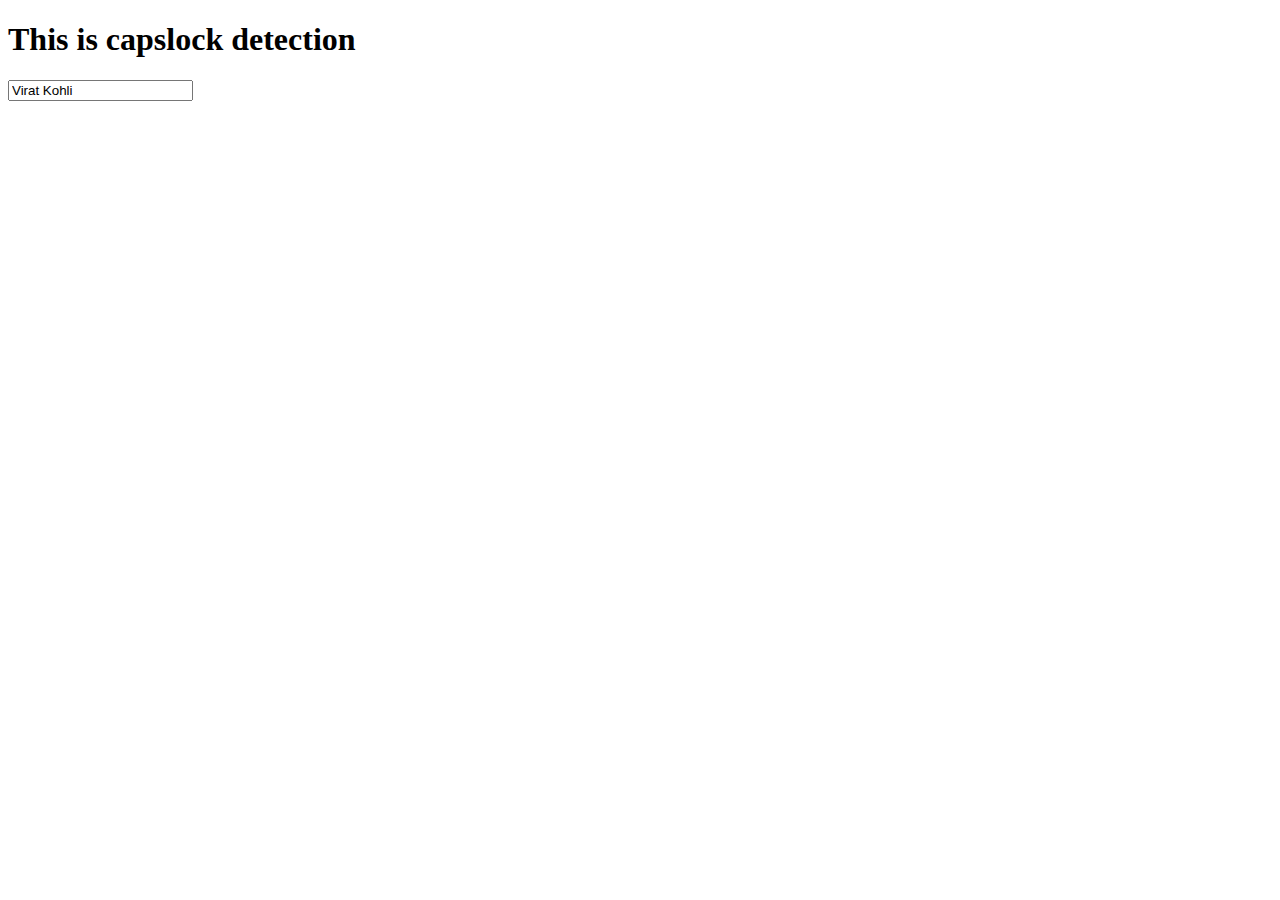
<file: CAPSLOCK detect/index.html>
<!DOCTYPE html>
<html lang="en">
<head>
    <meta charset="UTF-8">
    <meta http-equiv="X-UA-Compatible" content="IE=edge">
    <meta name="viewport" content="width=device-width, initial-scale=1.0">
    <title>Document</title>
</head>
<style>
    #text{display:none;}
</style>
<body>

  <h1>This is capslock detection</h1>  

  <input type="text" id="myInput" value="Virat Kohli">
  <p id="text">WARNING! Caps lock is ON.</p>
    

  <script>
    let input = document.getElementById("myInput");
    let text = document.getElementById("text");

    input.addEventListener("keyup", function(event){
        if(event.getModifierState("CapsLock"))
        {
            text.style.display = "block";
        }
        else
        {
            text.style.display = "none";
        }
    });

  </script>
</body>
</html>
</file>
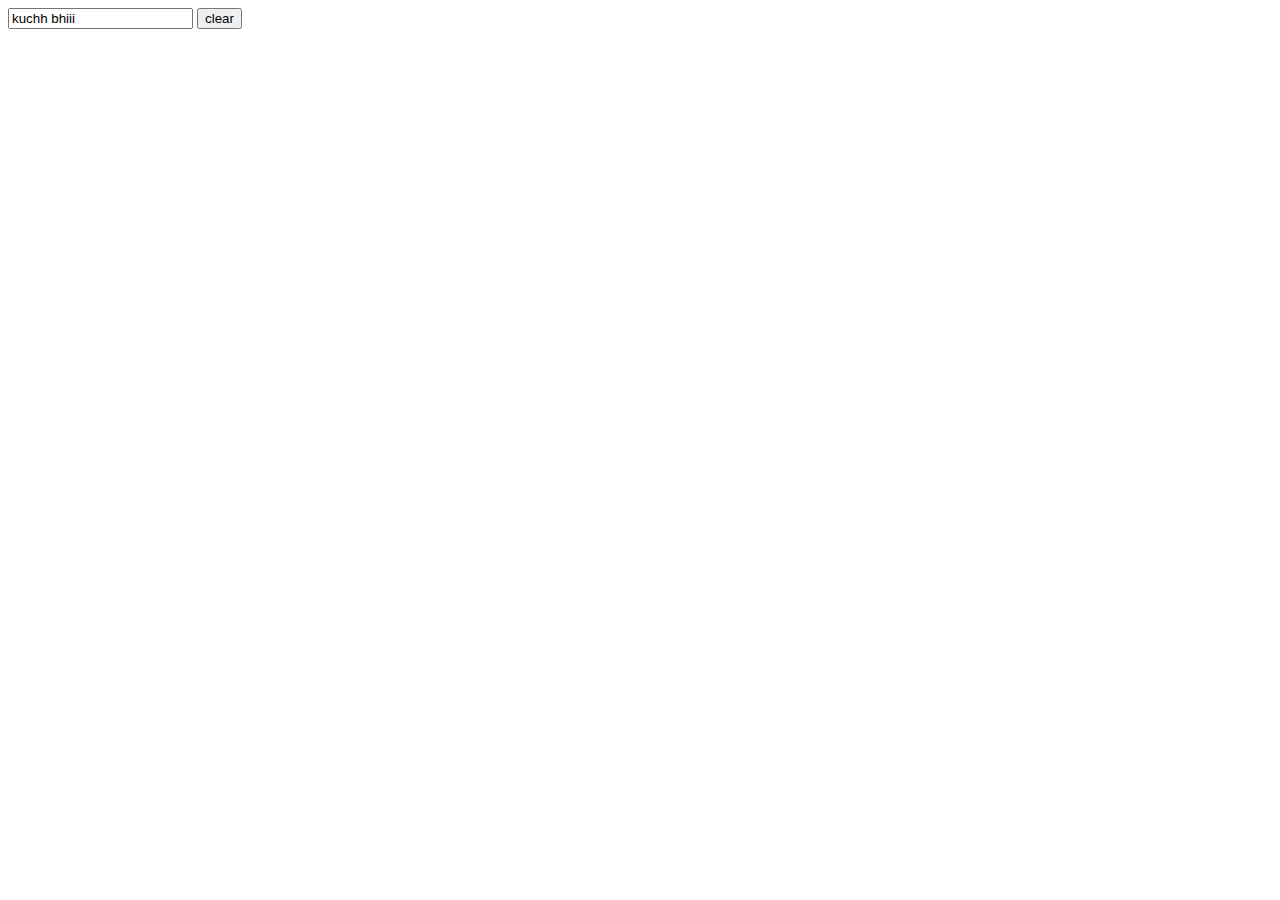
<file: Clear Input field with a button/index.html>
<!DOCTYPE html>
<html lang="en">
<head>
    <meta charset="UTF-8">
    <meta http-equiv="X-UA-Compatible" content="IE=edge">
    <meta name="viewport" content="width=device-width, initial-scale=1.0">
    <title>Document</title>
</head>
<body>

    <input type="text" value="kuchh bhiii" id="myInput">
    
    <button onclick ="document.getElementById('myInput').value = '' ">clear</button>



</body>
</html>
</file>
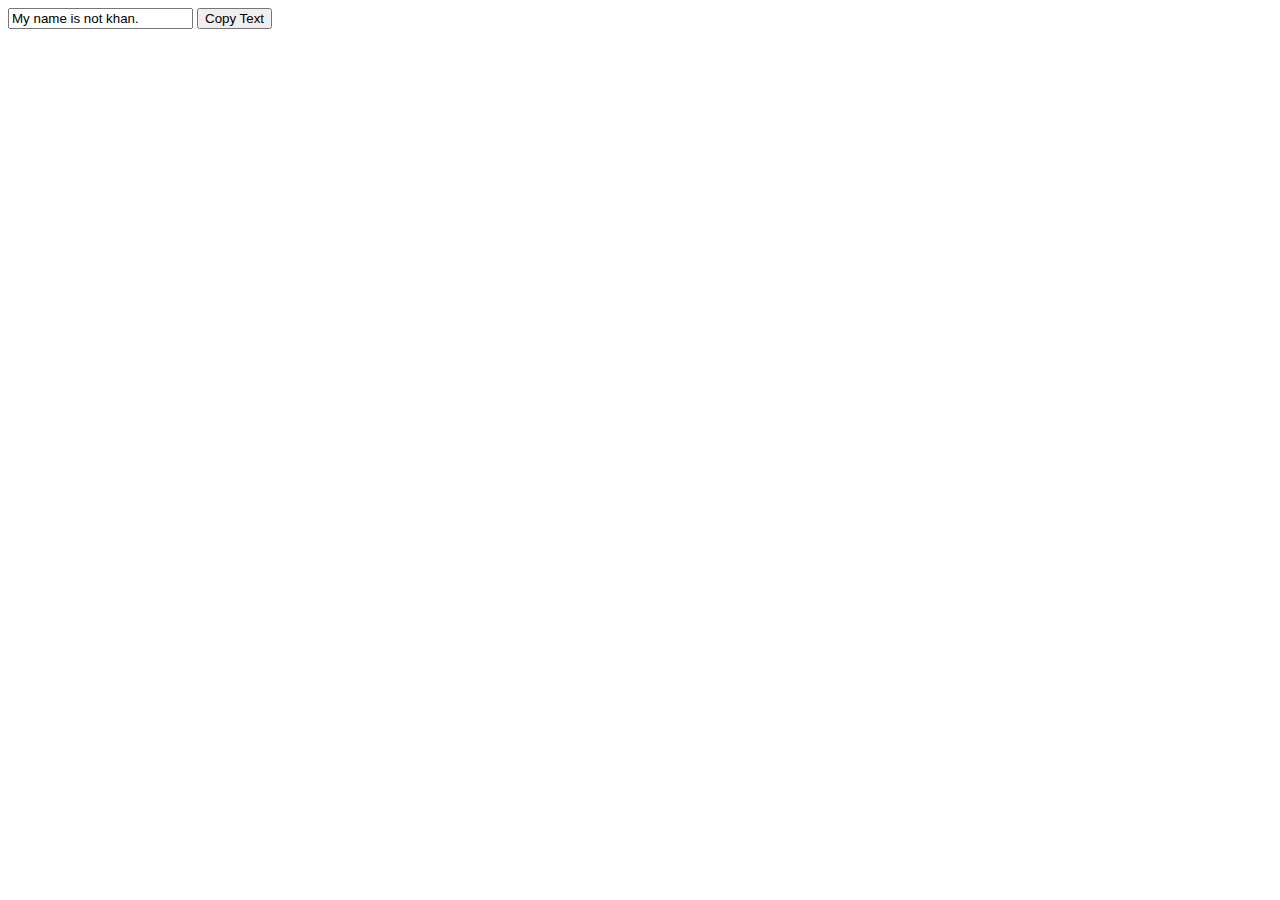
<file: Copy text to clipboard/index.html>
<!DOCTYPE html>
<html lang="en">
<head>
    <meta charset="UTF-8">
    <meta http-equiv="X-UA-Compatible" content="IE=edge">
    <meta name="viewport" content="width=device-width, initial-scale=1.0">
    <title>Document</title>
</head>
<body>

    <input type="text" value="My name is not khan." id="myInput">

    <button onclick="myFunction()">Copy Text</button>
    
    <script>

function myFunction()
{
    let copyText = document.getElementById("myInput");
    copyText.select();
    copyText.setSelectionRange(0, 99999);
    navigator.clipboard.writeText(copyText.value);
    alert("Copied the text: " + copyText.value);
}

    </script>
</body>
</html>
</file>
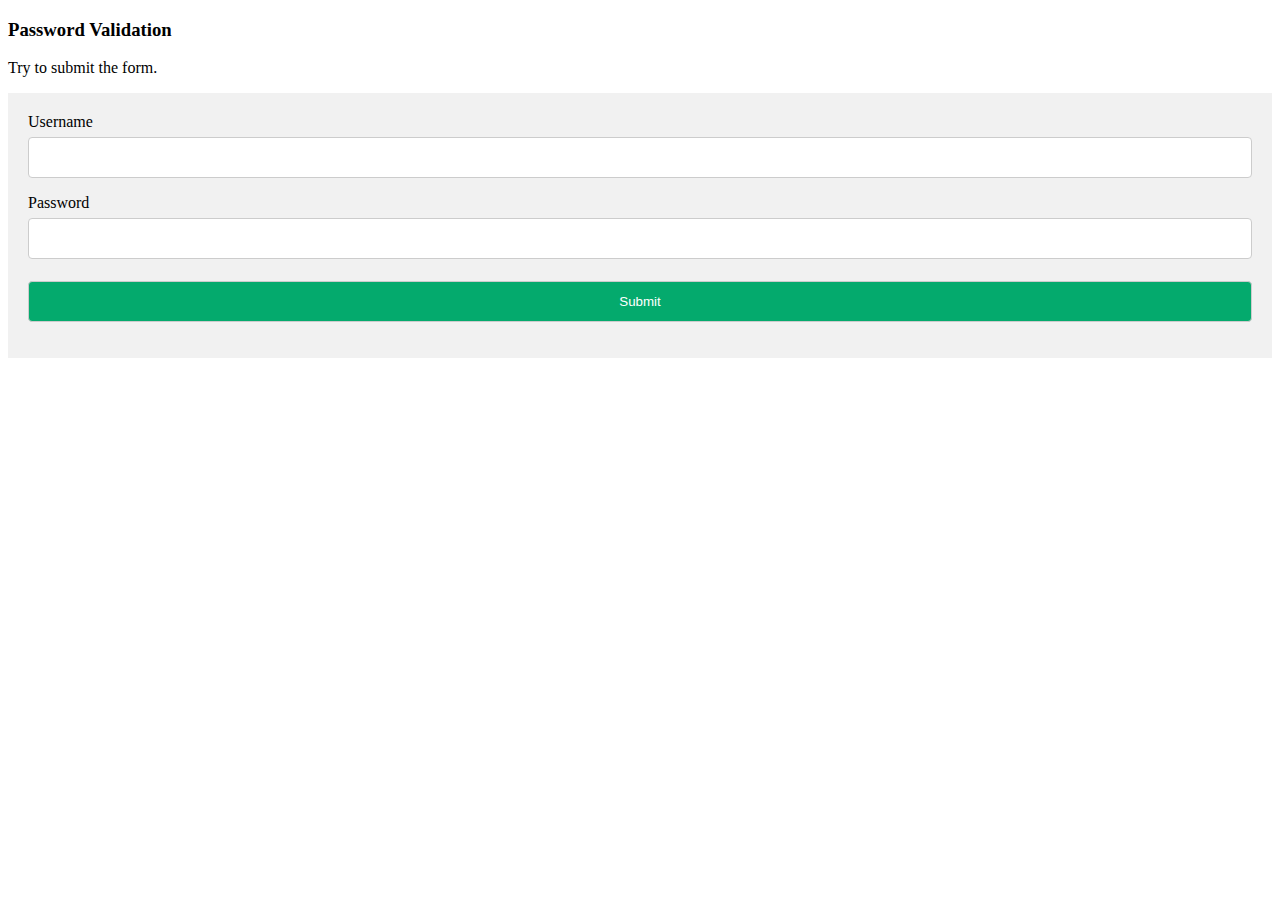
<file: Password Validation/index.html>
<!DOCTYPE html>
<html>
<head>
<meta name="viewport" content="width=device-width, initial-scale=1">
<link rel = "stylesheet" href="style.css">
</head>


<body>

<h3>Password Validation</h3>
<p>Try to submit the form.</p>

<div class="container">
  <form action="/action_page.php">
    <label for="usrname">Username</label>
    <input type="text" id="usrname" name="usrname" required>

    <label for="psw">Password</label>
    <input type="password" id="psw" name="psw" pattern="(?=.*\d)(?=.*[a-z])(?=.*[A-Z]).{8,}" title="Must contain at least one number and one uppercase and lowercase letter, and at least 8 or more characters" required>
    
    <input type="submit" value="Submit">
  </form>
</div>

<div id="message">
  <h3>Password must contain the following:</h3>
  <p id="letter" class="invalid">A <b>lowercase</b> letter</p>
  <p id="capital" class="invalid">A <b>capital (uppercase)</b> letter</p>
  <p id="number" class="invalid">A <b>number</b></p>
  <p id="length" class="invalid">Minimum <b>8 characters</b></p>
</div>

<script>
var myInput = document.getElementById("psw");
var letter = document.getElementById("letter");
var capital = document.getElementById("capital");
var number = document.getElementById("number");
var length = document.getElementById("length");

// When the user clicks on the password field, show the message box


myInput.onfocus = function()
{
    document.getElementById("message").style.display = "block";
}

myInput.onblur = function()
{
    document.getElementById("message").style.display = "none";
}

myInput.onkeyup = function()
{
    var lowerCaseLetters = /[a-z]/g;
if (myInput.value.match(lowerCaseLetters)) {
  letter.classList.remove("invalid");
  letter.classList.add("valid");
} else {
  letter.classList.remove("valid");
  letter.classList.add("invalid");
}

    var upperCaseLetters = /[A-Z]/g;
if (myInput.value.match(upperCaseLetters)) {
  capital.classList.remove("invalid");
  capital.classList.add("valid");
} else {
  capital.classList.remove("valid");
  capital.classList.add("invalid");
}

var numbers = /[0-9]/g;
if (myInput.value.match(numbers)) {
  number.classList.remove("invalid");
  number.classList.add("valid");
} else {
  number.classList.remove("valid");
  number.classList.add("invalid");
}


if(myInput.value.length >= 8) {
    length.classList.remove("invalid");
    length.classList.add("valid");
  } else {
    length.classList.remove("valid");
    length.classList.add("invalid");
  }
}

</script>

</body>
</html>
</file>
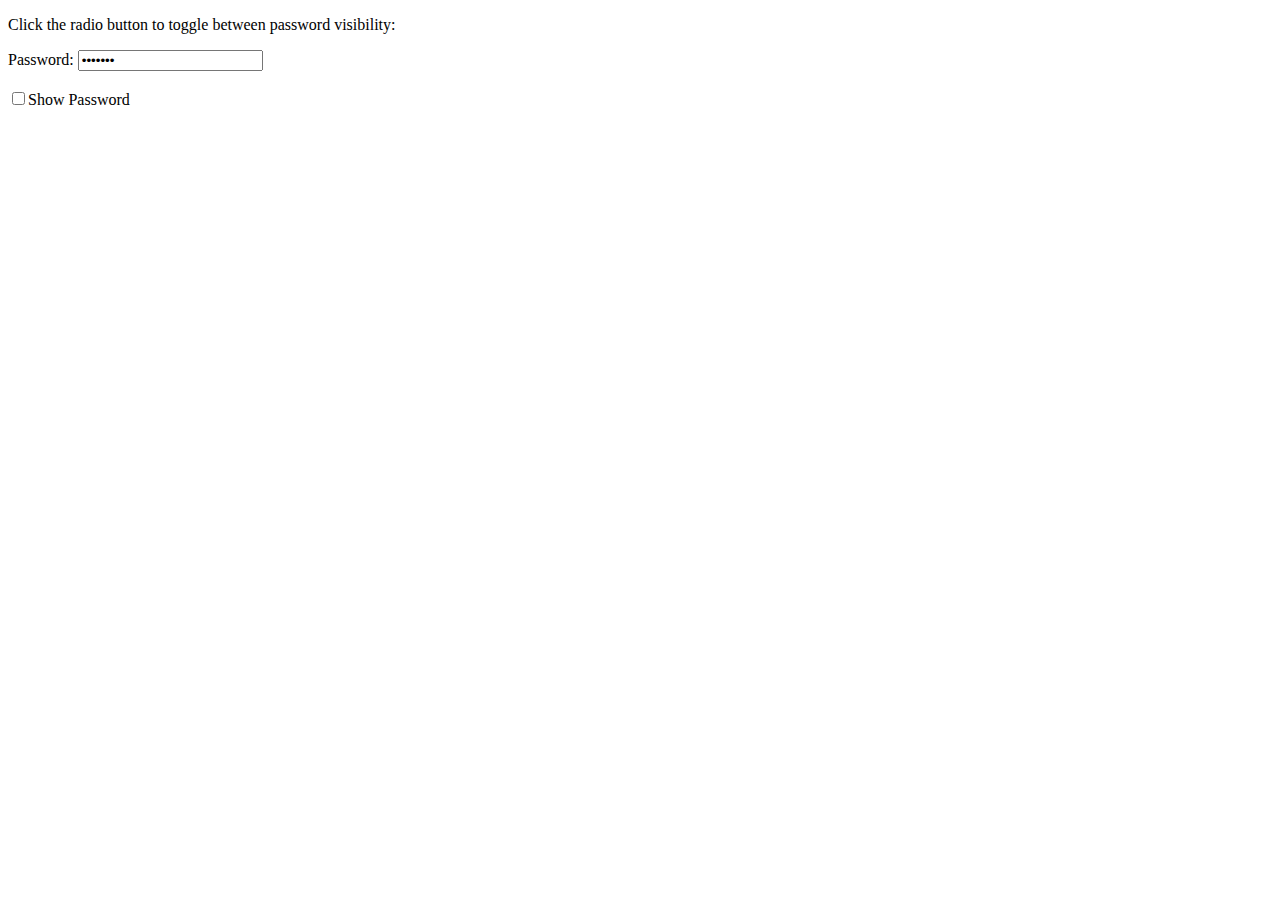
<file: Password visibility toggle/index.html>
<!DOCTYPE html>
<html lang="en">
<head>
    <meta charset="UTF-8">
    <meta http-equiv="X-UA-Compatible" content="IE=edge">
    <meta name="viewport" content="width=device-width, initial-scale=1.0">
    <title>Document</title>
</head>
<body>
    <p>Click the radio button to toggle between password visibility:</p>
    Password: <input type="password" value="FakePSW" id="myInput"><br><br>
    <input type="checkbox" onclick="myFunction()">Show Password

    <script>
        function myFunction()
        {
            let x = document.getElementById("myInput");

            if(x.type === "password")
            {
                x.type = "text";
            }

            else{
                x.type = "password";
            }
        }
    </script>
</body>
</html>
</file>
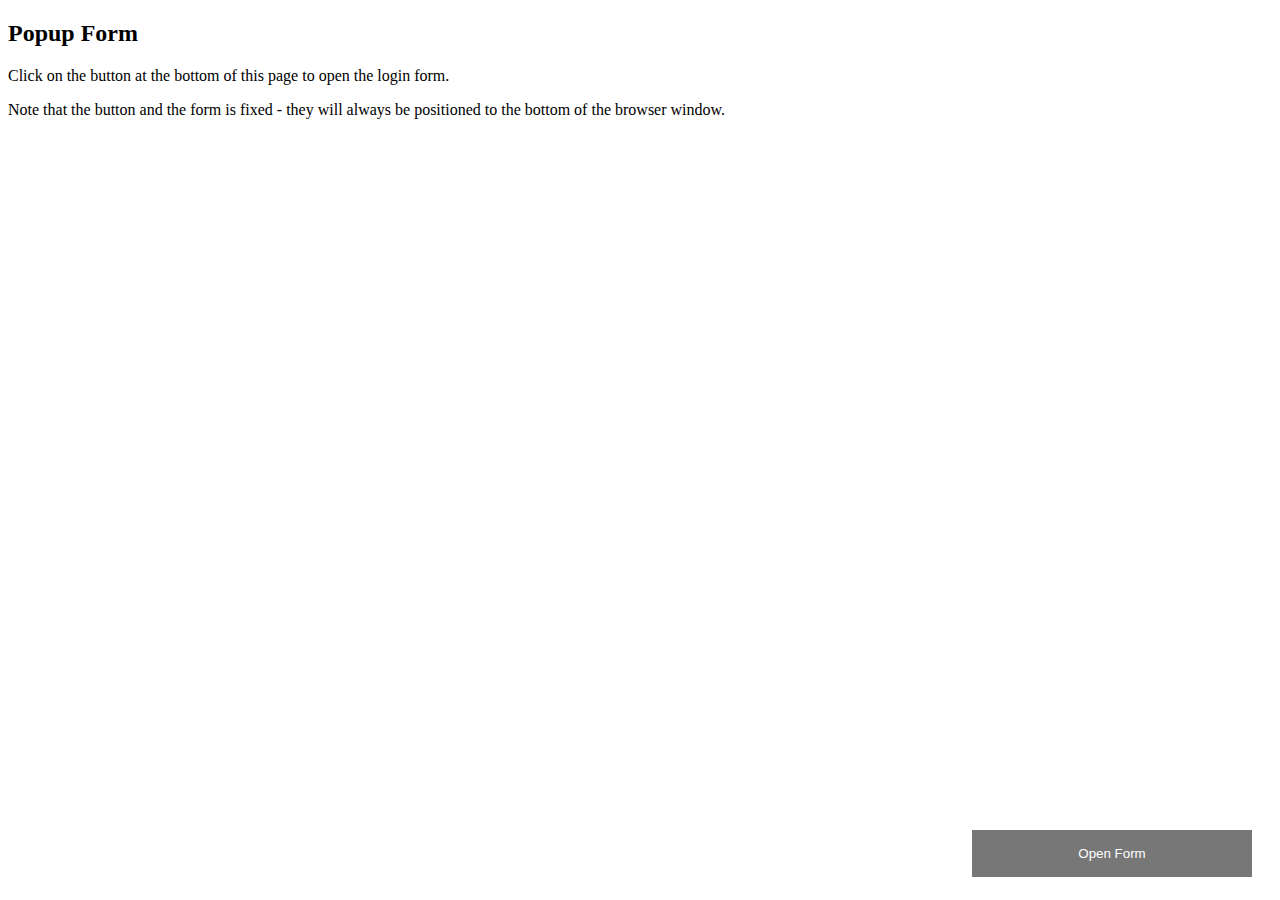
<file: Popup Form/index.html>
<!DOCTYPE html>
<html lang="en">
<head>
    <meta charset="UTF-8">
    <meta http-equiv="X-UA-Compatible" content="IE=edge">
    <meta name="viewport" content="width=device-width, initial-scale=1.0">
    <title>Document</title>
    <link rel="stylesheet" href="style.css">
</head>
<body>

    <h2>Popup Form</h2>
<p>Click on the button at the bottom of this page to open the login form.</p>
<p>Note that the button and the form is fixed - they will always be positioned to the bottom of the browser window.</p>

    <button class="open-button" onclick="openForm()">Open Form</button>
    
<div class="form-popup" id="myForm">
    <form class="form-container">
        <h1>Login</h1>

        <label for="email"><B>Email</B></label>
        <input type="text" placeholder="Enter Email" name="email" required>
        
        <label for="psw"><b>Password</b></label>
        <input type="password" placeholder="Enter password" name="psw" required>

        <button type="submit" class="btn">Login</button>
        <button type="button" class="btn cancel" onclick="closeForm()">Close</button>


    </form>
</div>

<script>
    function openForm()
    {
document.getElementById("myForm").style.display = "block";
    }

    function closeForm()
    {
document.getElementById("myForm").style.display = "none";
    }
</script>
</body>
</html>
</file>
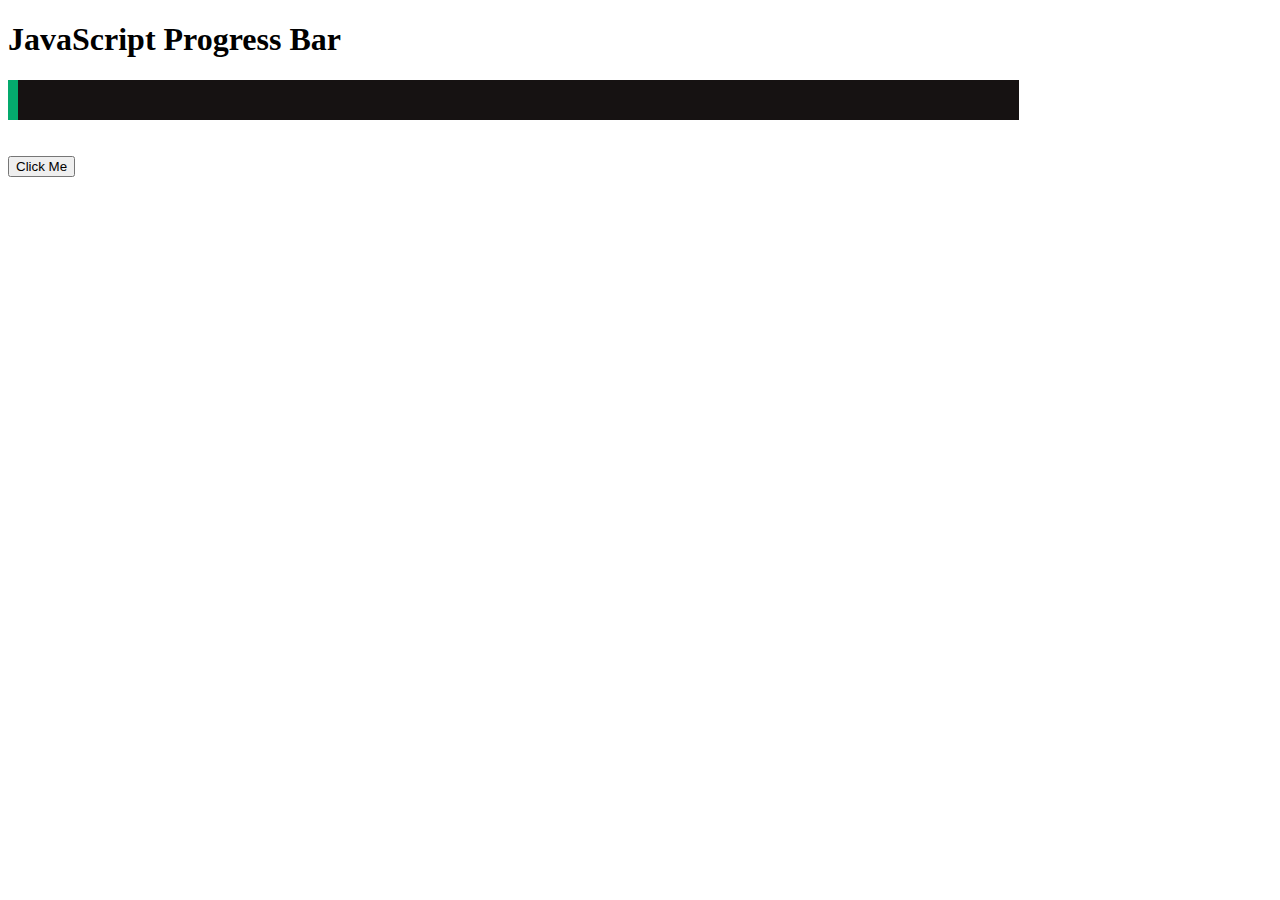
<file: Progress Bar/index.html>
<!DOCTYPE html>
<html lang="en">
<head>
    <meta charset="UTF-8">
    <meta http-equiv="X-UA-Compatible" content="IE=edge">
    <meta name="viewport" content="width=device-width, initial-scale=1.0">
    <title>Document</title>
</head>
<style>
    #myProgress
    {
     width:80%;
     background-color:#161212;
    }

    #myBar
    {
      width:1%;
      height:40px;
      background-color:#04AA6D;
    }
</style>
<body>
   
    <h1>JavaScript Progress Bar</h1>

    <div id="myProgress">
        <div id="myBar"></div>
    </div>
    <br>
    <br>
    <button onclick="move()">Click Me</button>


<script>
    function move()
    {
        
    }
</script>

</body>
</html>
</file>
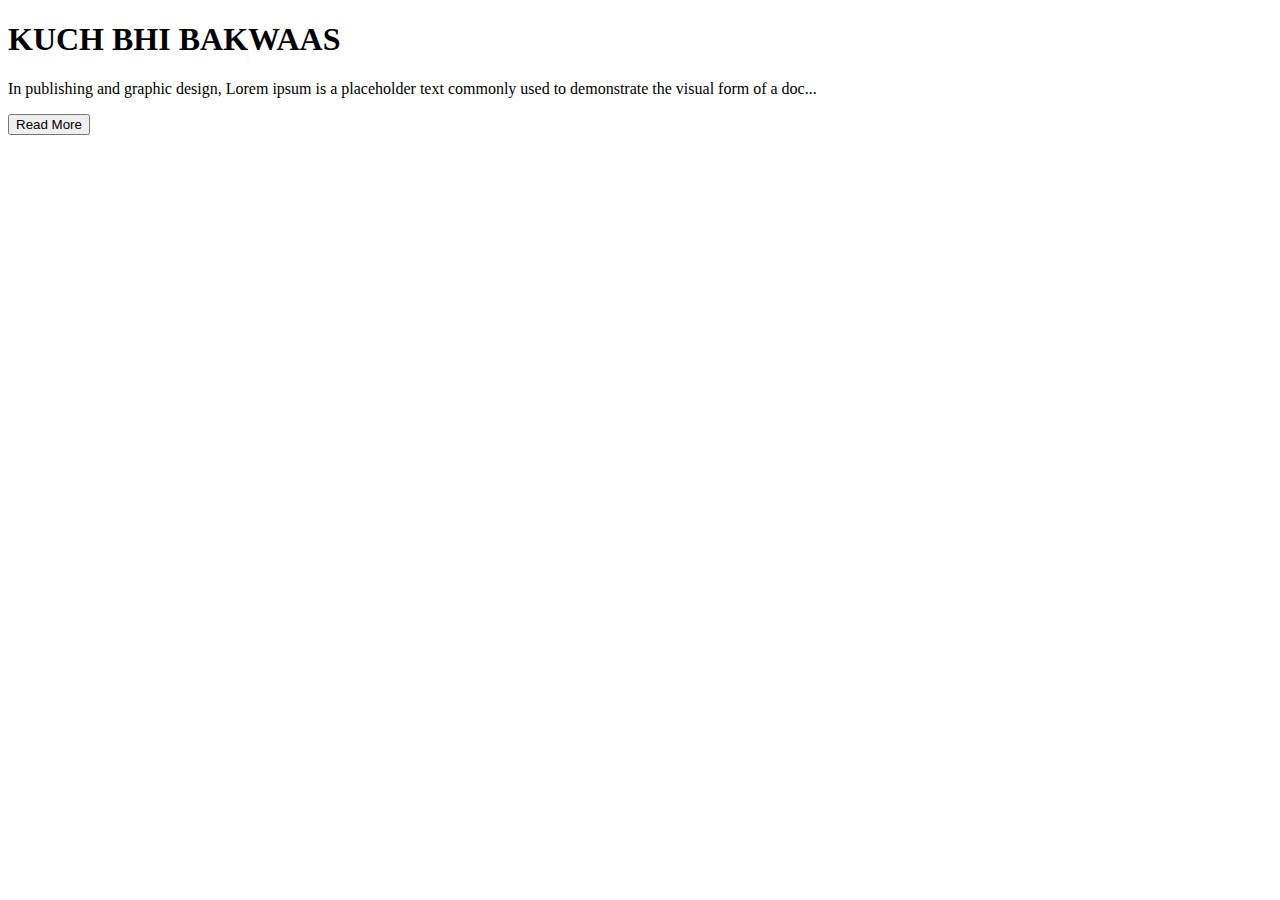
<file: Read More, Read Less Button/index.html>
<!DOCTYPE html>
<html lang="en">
<head>
    <meta charset="UTF-8">
    <meta http-equiv="X-UA-Compatible" content="IE=edge">
    <meta name="viewport" content="width=device-width, initial-scale=1.0">
    <title>Document</title>
    <link rel ="stylesheet" href="style.css">
    <script src="script.js"></script>
</head>
<body>

    <h1>KUCH BHI BAKWAAS</h1>

    <p>In publishing and graphic design, Lorem ipsum is a placeholder text commonly used to demonstrate the visual form of a doc<span id ="dots">...</span>
    <span id="more">ument or a typeface without relying on meaningful content. Lorem ipsum may be used as a placeholder before final copy is available.</span>
    </p>
    <button onclick="myFunction()" id ="myBtn">Read More</button>
    
</body>
</html>
</file>
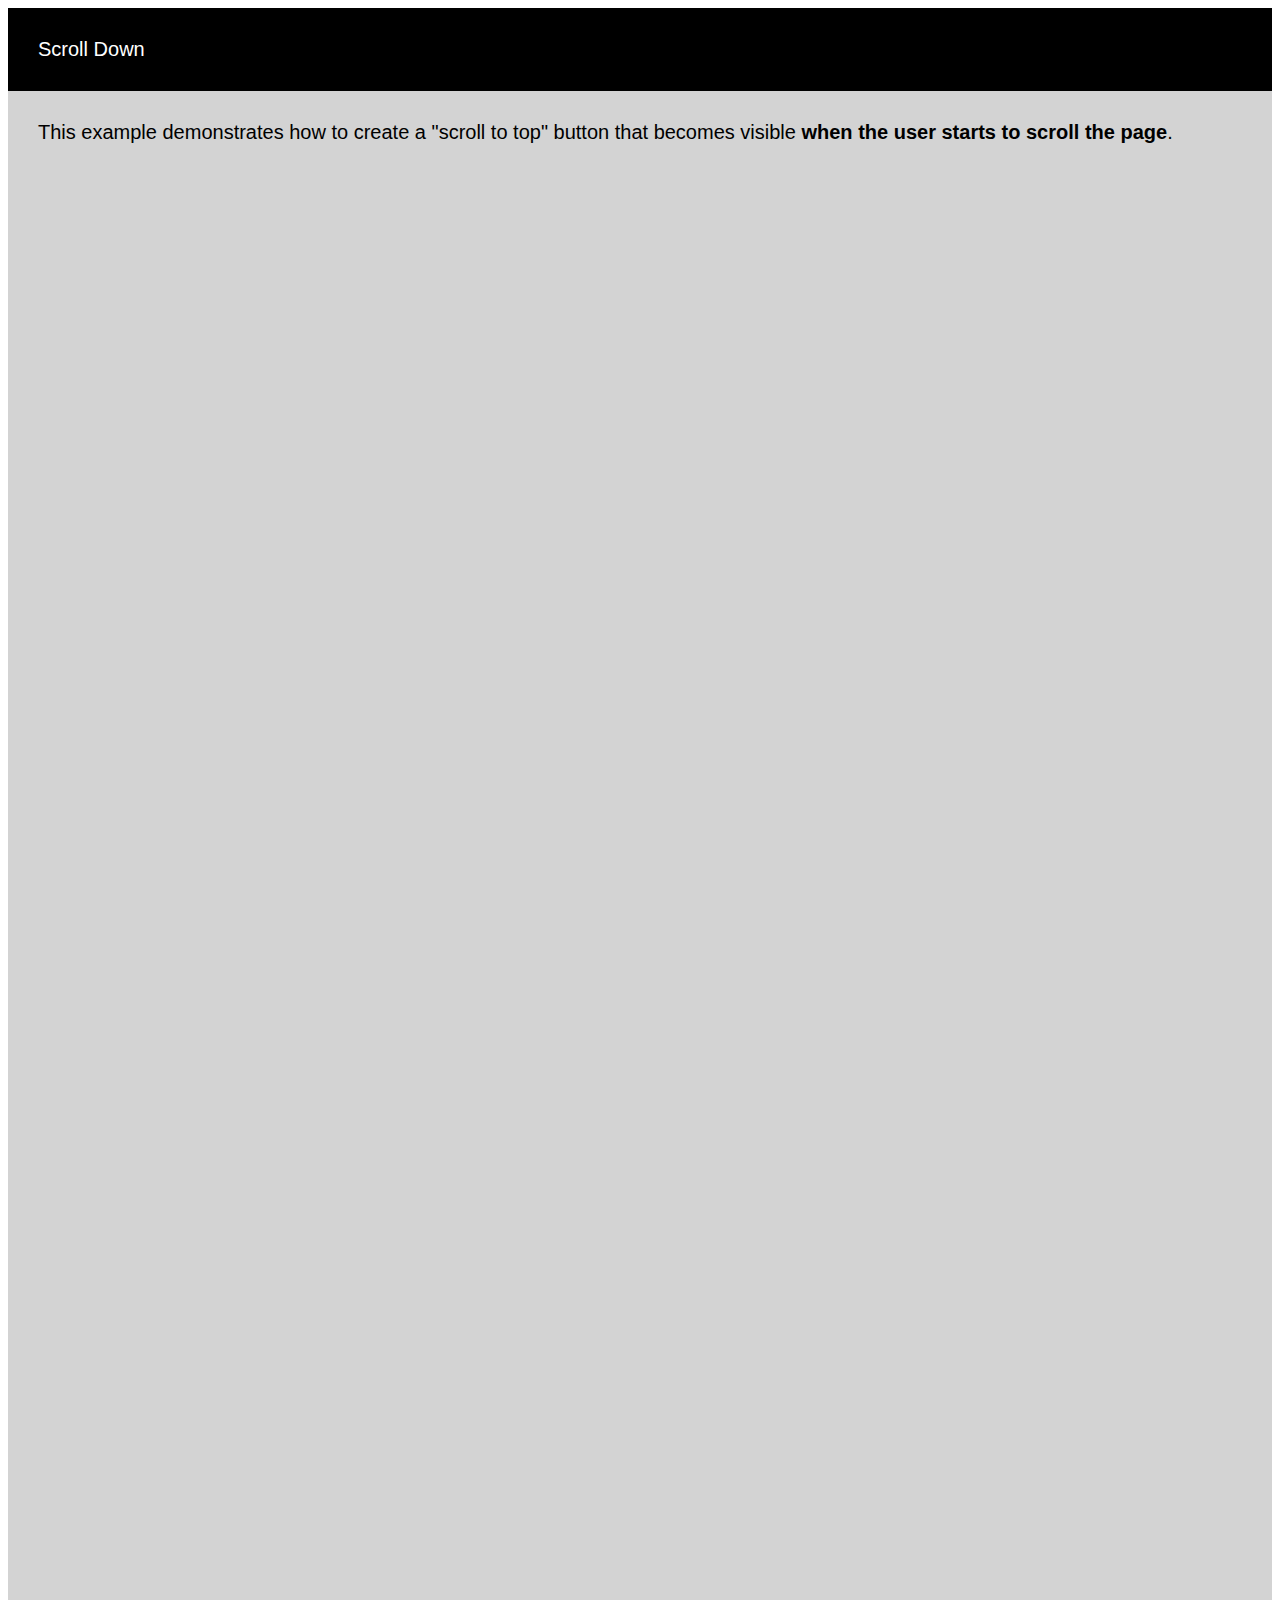
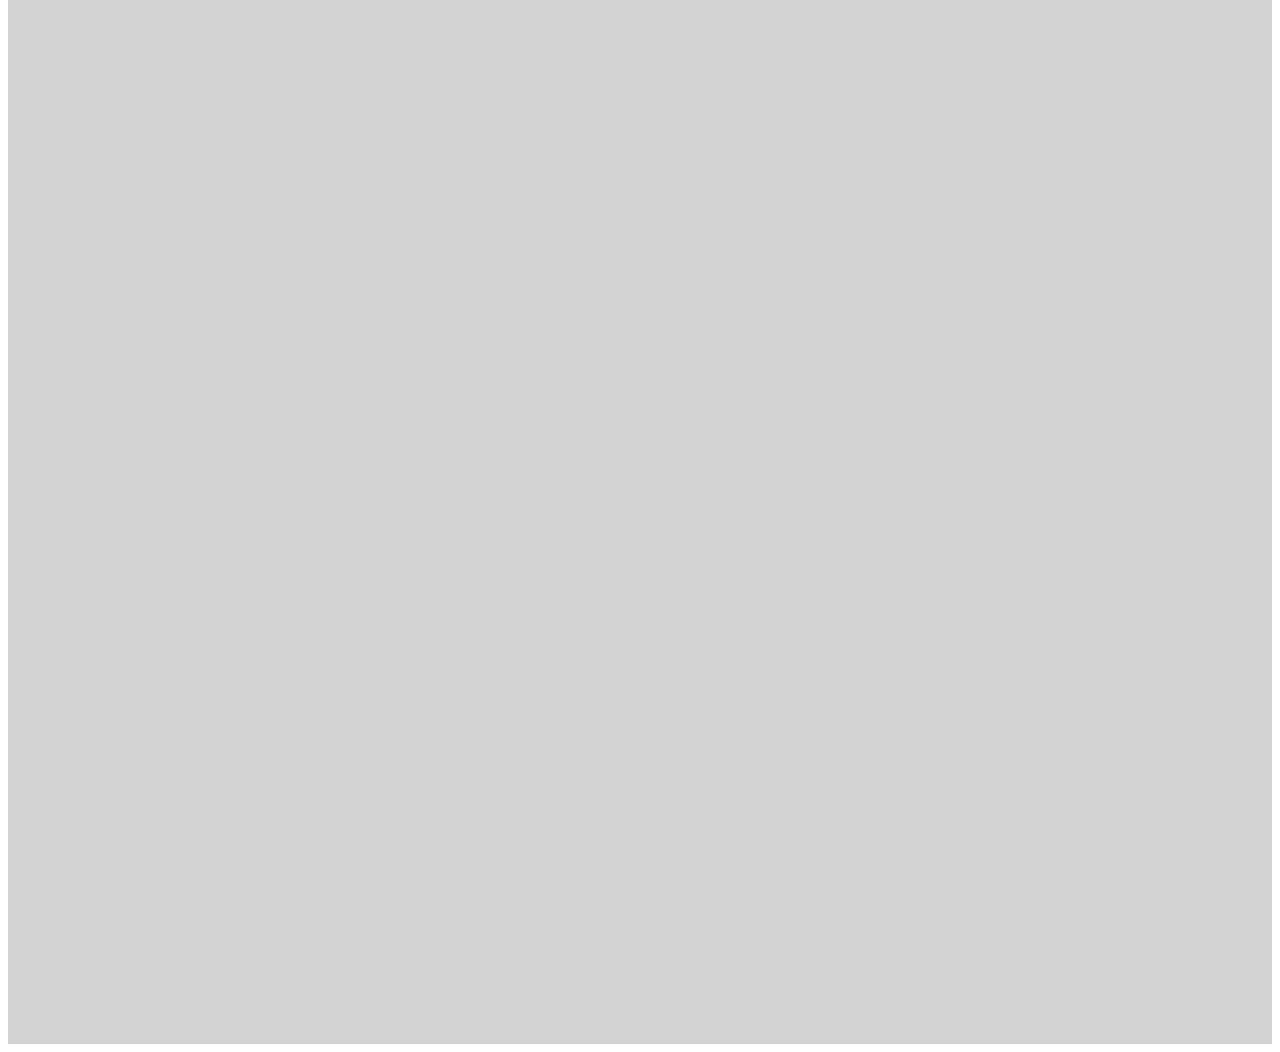
<file: Scroll to the top button/index.html>
<!DOCTYPE html>
<html>
<head>
<meta name="viewport" content="width=device-width, initial-scale=1">
<style>
body {
  font-family: Arial, Helvetica, sans-serif;
  font-size: 20px;
}

#myBtn {
  display: none;
  position: fixed;
  bottom: 20px;
  right: 30px;
  z-index: 99;
  font-size: 18px;
  border: none;
  outline: none;
  background-color: red;
  color: white;
  cursor: pointer;
  padding: 15px;
  border-radius: 4px;
}

#myBtn:hover {
  background-color: #555;
}
</style>
</head>
<body>

<button onclick="topFunction()" id="myBtn" title="Go to top">Top</button>

<div style="background-color:black;color:white;padding:30px">Scroll Down</div>
<div style="background-color:lightgrey;padding:30px 30px 2500px">This example demonstrates how to create a "scroll to top" button that becomes visible 
  <strong>when the user starts to scroll the page</strong>.</div>

<script>
// Get the button
let mybutton = document.getElementById("myBtn");

// When the user scrolls down 20px from the top of the document, show the button
window.onscroll = function() {scrollFunction()};

function scrollFunction() {
  if (document.body.scrollTop > 20 || document.documentElement.scrollTop > 20) {
    mybutton.style.display = "block";
  } else {
    mybutton.style.display = "none";
  }
}

// When the user clicks on the button, scroll to the top of the document
function topFunction() {
  document.body.scrollTop = 0;
  document.documentElement.scrollTop = 0;
}
</script>

</body>
</html>
</file>
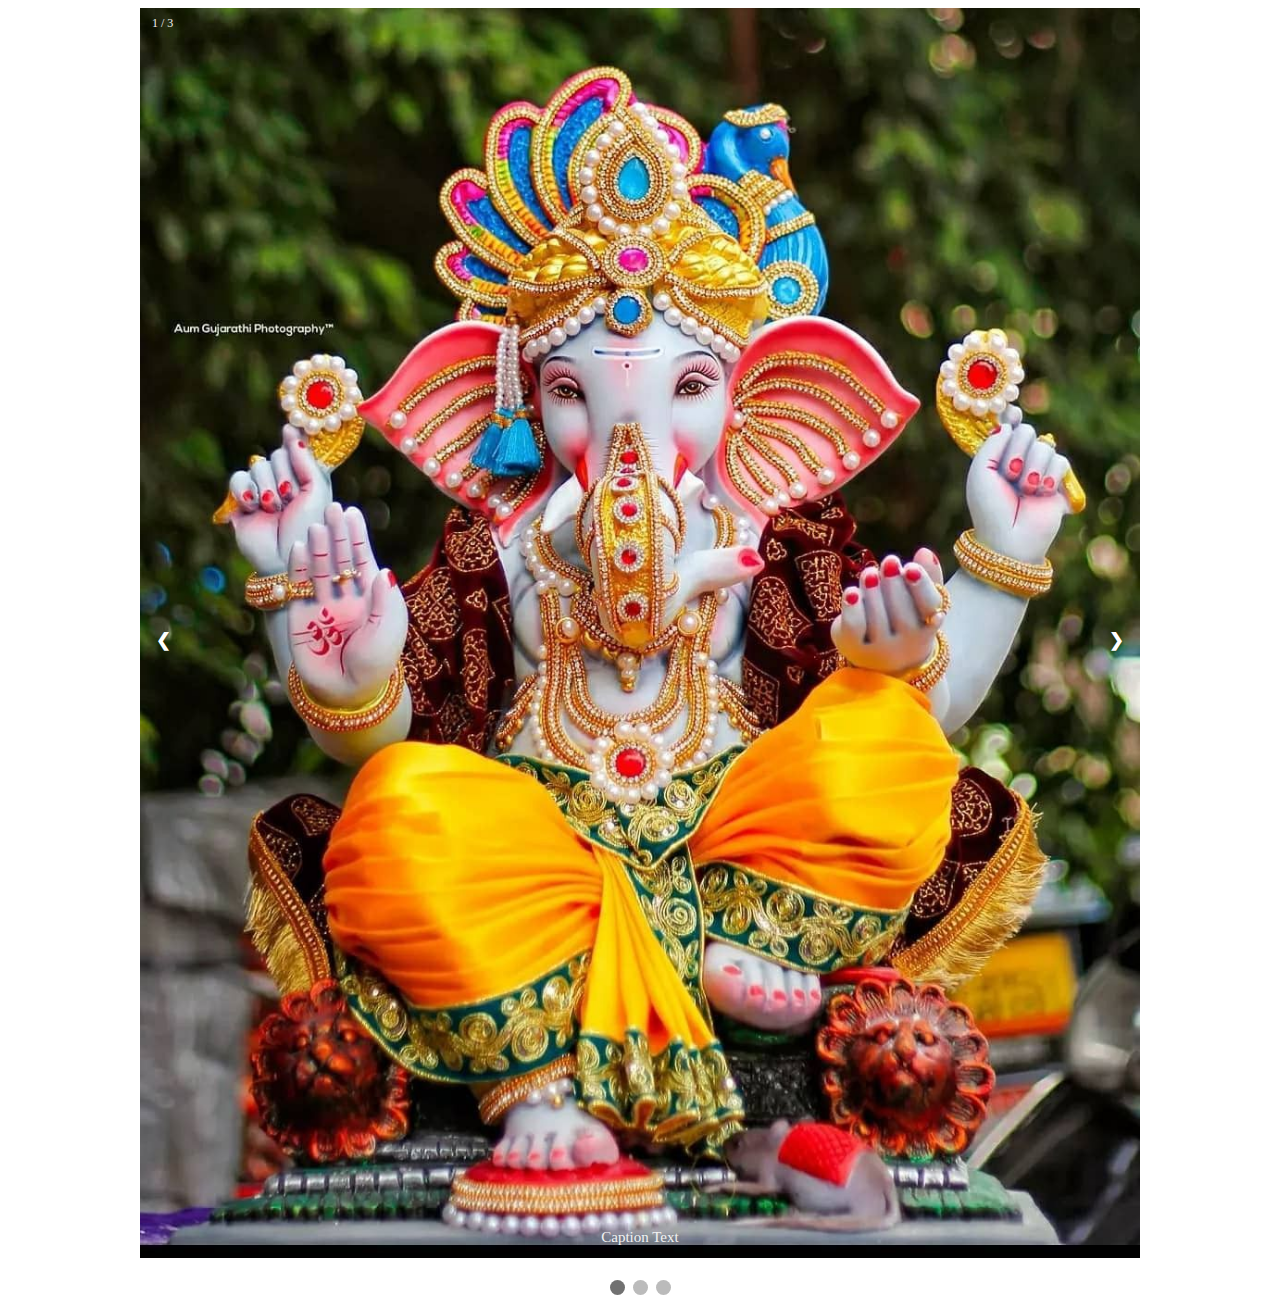
<file: SLideshow Gallery/index.html>
<!DOCTYPE html>
<html lang="en">
<head>
    <meta charset="UTF-8">
    <meta http-equiv="X-UA-Compatible" content="IE=edge">
    <meta name="viewport" content="width=device-width, initial-scale=1.0">
    <title>Document</title>
    <link rel = "stylesheet" href="styles.css">
    
    
</head>
<body>

    <div class="slideshow-container">

        <!-- Full-width images with number and caption text -->
        <div class="mySlides fade">
          <div class="numbertext">1 / 3</div>
          <img src="img1.jpeg" style="width:100%">
          <div class="text">Caption Text</div>
        </div>
      
        <div class="mySlides fade">
          <div class="numbertext">2 / 3</div>
          <img src="img2.jpeg" style="width:100%">
          <div class="text">Caption Two</div>
        </div>
      
        <div class="mySlides fade">
          <div class="numbertext">3 / 3</div>
          <img src="img3.jpeg" style="width:100%">
          <div class="text">Caption Three</div>
        </div>
      
        <!-- Next and previous buttons -->
        <a class="prev" onclick="plusSlides(-1)">&#10094;</a>
        <a class="next" onclick="plusSlides(1)">&#10095;</a>
      </div>
      <br>

      <div style="text-align:center">
        <span class="dot" onclick="currentSlide(1)"></span>
        <span class="dot" onclick="currentSlide(2)"></span>
        <span class="dot" onclick="currentSlide(3)"></span>
      </div>
      <script>
        let slideIndex = 1;
showSlides(slideIndex);

// Next/previous controls
function plusSlides(n) {
  showSlides(slideIndex += n);
}

// Thumbnail image controls
function currentSlide(n) {
  showSlides(slideIndex = n);
}

function showSlides(n) {
  let i;
  let slides = document.getElementsByClassName("mySlides");
  let dots = document.getElementsByClassName("dot");
  if (n > slides.length) {slideIndex = 1}
  if (n < 1) {slideIndex = slides.length}
  for (i = 0; i < slides.length; i++) {
    slides[i].style.display = "none";
  }
  for (i = 0; i < dots.length; i++) {
    dots[i].className = dots[i].className.replace(" active", "");
  }
  slides[slideIndex-1].style.display = "block";
  dots[slideIndex-1].className += " active";
}
      </script>
    
</body>
</html>
</file>
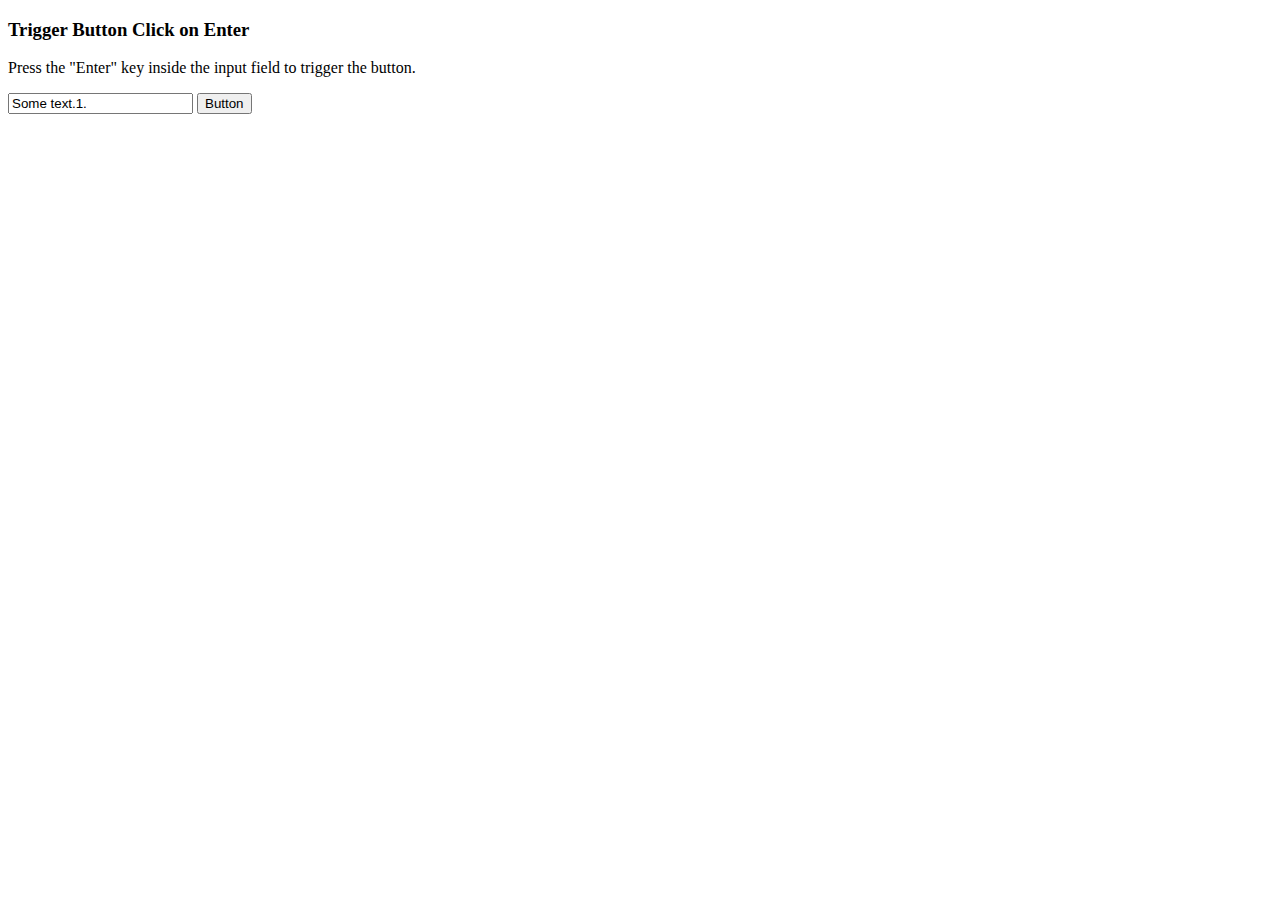
<file: Trigger Button Click on Enter/index.html>
<!DOCTYPE html>
<html lang="en">
<head>
    <meta charset="UTF-8">
    <meta http-equiv="X-UA-Compatible" content="IE=edge">
    <meta name="viewport" content="width=device-width, initial-scale=1.0">
    <title>Document</title>
</head>
<body>
    <h3>Trigger Button Click on Enter</h3>
    <p>Press the "Enter" key inside the input field to trigger the button.</p>

    <input id="myInput" value="Some text.1.">
    <button id="myBtn" onclick="javascript:alert('Hello World!')">Button</button>



    <script>

        let input = document.getElementById("myInput");
        input.addEventListener("keypress", function(event)
        {
            if(event.key==="Enter")
            {
                event.preventDefault();
                document.getElementById("myBtn").click();
            }
        });


    </script>
</body>
</html>
</file>
<file: Password Validation/style.css>
/* Style all input fields */
input {
  width: 100%;
  padding: 12px;
  border: 1px solid #ccc;
  border-radius: 4px;
  box-sizing: border-box;
  margin-top: 6px;
  margin-bottom: 16px;
}

/* Style the submit button */
input[type=submit] {
  background-color: #04AA6D;
  color: white;
}

/* Style the container for inputs */
.container {
  background-color: #f1f1f1;
  padding: 20px;
}

/* The message box is shown when the user clicks on the password field */
#message {
  display:none;
  background: #f1f1f1;
  color: #000;
  position: relative;
  padding: 20px;
  margin-top: 10px;
}

#message p {
  padding: 10px 35px;
  font-size: 18px;
}

/* Add a green text color and a checkmark when the requirements are right */
.valid {
  color: green;
}

.valid:before {
  position: relative;
  left: -35px;
  content: "✔";
}

/* Add a red text color and an "x" when the requirements are wrong */
.invalid {
  color: red;
}

.invalid:before {
  position: relative;
  left: -35px;
  content: "✖";
}
</file>
<file: Popup Form/style.css>
{box-sizing: border-box;}

/* Button used to open the contact form - fixed at the bottom of the page */
.open-button {
  background-color: #555;
  color: white;
  padding: 16px 20px;
  border: none;
  cursor: pointer;
  opacity: 0.8;
  position: fixed;
  bottom: 23px;
  right: 28px;
  width: 280px;
}

/* The popup form - hidden by default */
.form-popup {
  display: none;
  position: fixed;
  bottom: 0;
  right: 15px;
  border: 3px solid #f1f1f1;
  z-index: 9;
}

/* Add styles to the form container */
.form-container {
  max-width: 300px;
  padding: 10px;
  background-color: white;
}

/* Full-width input fields */
.form-container input[type=text], .form-container input[type=password] {
  width: 100%;
  padding: 15px;
  margin: 5px 0 22px 0;
  border: none;
  background: #f1f1f1;
}

/* When the inputs get focus, do something */
.form-container input[type=text]:focus, .form-container input[type=password]:focus {
  background-color: #ddd;
  outline: none;
}

/* Set a style for the submit/login button */
.form-container .btn {
  background-color: #04AA6D;
  color: white;
  padding: 16px 20px;
  border: none;
  cursor: pointer;
  width: 100%;
  margin-bottom:10px;
  opacity: 0.8;
}

/* Add a red background color to the cancel button */
.form-container .cancel {
  background-color: red;
}

/* Add some hover effects to buttons */
.form-container .btn:hover, .open-button:hover {
  opacity: 1;
}
</file>
<file: Read More, Read Less Button/style.css>
#more {display: none;}
</file>
<file: SLideshow Gallery/styles.css>
* {box-sizing:border-box}

/* Slideshow container */
.slideshow-container {
  max-width: 1000px;
  position: relative;
  margin: auto;
}

/* Hide the images by default */
.mySlides {
  display: none;
}

/* Next & previous buttons */
.prev, .next {
  cursor: pointer;
  position: absolute;
  top: 50%;
  width: auto;
  margin-top: -22px;
  padding: 16px;
  color: white;
  font-weight: bold;
  font-size: 18px;
  transition: 0.6s ease;
  border-radius: 0 3px 3px 0;
  user-select: none;
}

/* Position the "next button" to the right */
.next {
  right: 0;
  border-radius: 3px 0 0 3px;
}

/* On hover, add a black background color with a little bit see-through */
.prev:hover, .next:hover {
  background-color: rgba(0,0,0,0.8);
}

/* Caption text */
.text {
  color: #f2f2f2;
  font-size: 15px;
  padding: 8px 12px;
  position: absolute;
  bottom: 8px;
  width: 100%;
  text-align: center;
}

/* Number text (1/3 etc) */
.numbertext {
  color: #f2f2f2;
  font-size: 12px;
  padding: 8px 12px;
  position: absolute;
  top: 0;
}

/* The dots/bullets/indicators */
.dot {
  cursor: pointer;
  height: 15px;
  width: 15px;
  margin: 0 2px;
  background-color: #bbb;
  border-radius: 50%;
  display: inline-block;
  transition: background-color 0.6s ease;
}

.active, .dot:hover {
  background-color: #717171;
}

/* Fading animation */
.fade {
  animation-name: fade;
  animation-duration: 1.5s;
}

@keyframes fade {
  from {opacity: .4}
  to {opacity: 1}
}
</file>
